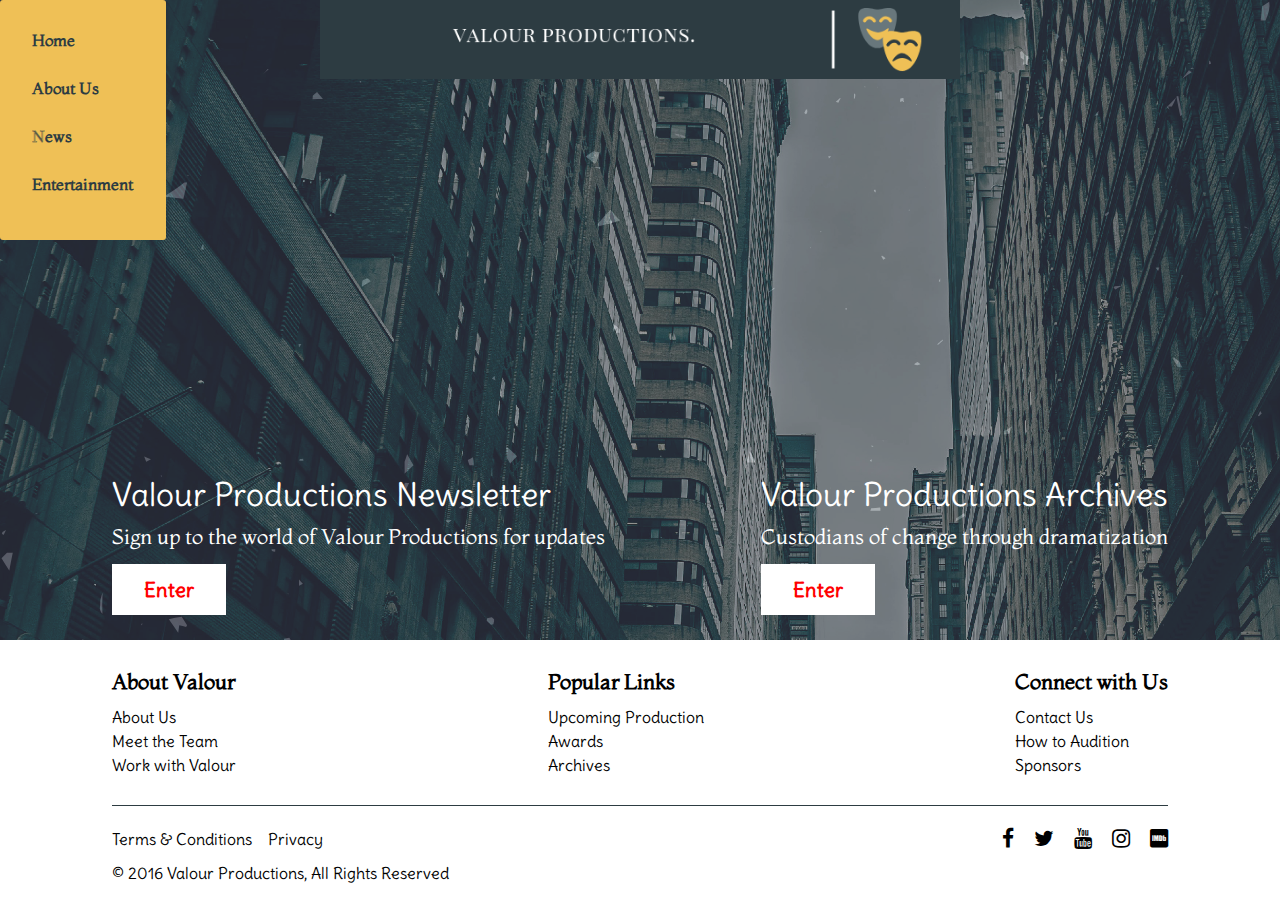
<file: index.html>
<!DOCTYPE html>
<html lang="en" dir="ltr">
  <head>
    <meta charset="utf-8">
    <title>Valour Productions</title>
    <link type="text/css" rel="stylesheet" href="resources/css/reset.css">
    <link href="https://fonts.googleapis.com/css?family=Delius|Montaga&display=swap" rel="stylesheet">
    <link rel="stylesheet" type="text/css" href="https://stackpath.bootstrapcdn.com/font-awesome/4.7.0/css/font-awesome.min.css">
    <link rel="shortcut icon" href="/favicon.ico" type="image/x-icon">
    <link type="text/css" rel="stylesheet" href="./resources/css/style.css">
  </head>
  <body>
    <!-- Header Section -->
    <header id="header">
      <!-- Navigation Menu within Header -->
      <nav class="navigation">
        <div class="hamburger">
          <div></div>
          <div></div>
          <div></div>
        </div>
        <!--Logo -->
        <div class="company-name flex-col">
          <img src="./resources/images/valour productions..png" alt="">
        </div>
        <div id="menu">
          <ul class="menu">
            <li><a href="./index.html">Home</a></li>
            <li><a href="./about.html">About Us</a></li>
            <li><a href="./news.html">News</a></li>
            <li><a href="./entertainment.html">Entertainment</a></li>
          </ul>
        </div>
      </nav>
      <!-- Newsletter/Archive Section-->
      <div class="flex-row enter">
        <div class="news">
          <h2>Valour Productions Newsletter</h2>
          <h3>Sign up to the world of Valour Productions for updates</h3>
          <h4 class="login-button"><a href="news.html">Enter</a></h4>
        </div>
        <div class="entertainment">
          <h2>Valour Productions Archives</h2>
          <h3>Custodians of change through dramatization</h3>
          <h4 class="login-button"><a href="entertainment.html">Enter</a></h4>
        </div>
      </div>
    </header>
    <footer>
      <div class="quicklinks flex-row">
        <div class="about flex-col">
          <h3>About Valour</h3>
          <a href="./about.html">About Us</a>
          <a href="./team.html">Meet the Team</a>
          <a href="./joinus.html">Work with Valour</a>
        </div>
        <div class="links flex-col">
          <h3>Popular Links</h3>
          <a href="./news.html">Upcoming Production</a>
          <a href="./award.html">Awards</a>
          <a href="./entertainment.html">Archives</a>
        </div>
        <div class="contact flex-col">
          <h3>Connect with Us</h3>
          <a href="./connect.html">Contact Us</a>
          <a href="./audition.html">How to Audition</a>
          <a href="./sponsors.html">Sponsors</a>
        </div>
      </div>
      <div class="copy flex-row">
        <div class="tc flex-row">
          <p><a href="#">Terms & Conditions</a></p>
          <p><a href="#">Privacy</a></p>
        </div>
        <div class="social">
         <a href="facebook.com" target="_blank"><i class="fa fa-facebook fa-lg"></i></a>
         <a href="twitter.com/prinesty" target="_blank"><i class="fa fa-twitter fa-lg"></i></a>
         <a href="youtube.com" target="_blank"><i class="fa fa-youtube fa-lg"></i></a>
         <a href="instagram.com" target="_blank"><i class="fa fa-instagram fa-lg"></i></a>
         <a href="imdb.com" target="_blank"><i class="fa fa-imdb fa-lg"></i></a>
       </div>
      </div>
      <div class="flex-row">
        <span class="copyright">© 2016 Valour Productions, All Rights Reserved</span>
      </div>
    </footer>
  </body>
</html>
</file>
<file: resources/css/style.css>
/* Standard Styling Throughout Page */
html {
  font-size: 16px;
}

body {
  margin: 0;
  font-family: "Delius", sans-serif;
}

* {
  box-sizing: border-box;
}

a {
  text-decoration: none;
  color: inherit;
}

h2 {
  font-size: 2rem;
}

h3 {
  font-size: 1.3rem;
  font-family: "Montaga", sans-serif;
}

h4 {
  font-size: 1.25rem;
  font-weight: 600;
}

p {
  line-height: 1.2;
}


.flex-row {
  display: flex;
  flex-direction: row;
  justify-content: flex-start;
}

.flex-col {
  display: flex;
  flex-direction: column;
  justify-content: flex-start;
}

/* Heading Styling */
#header {
  background-image: url("../images/Rene Osibo.png");
  height: 40rem;
  color: white;
}

.header-news {
  background-image: url("../images/valour productions.png");
  background-color: #2d3c42;
  height: 6rem;
}

/*Nav Styling */
.hamburger {
  position: fixed;
  padding: 20px 10px;
  width: 25px;
  top: 10px;
  left: 10px;
  cursor: pointer;
  z-index: 1;
  height: 18px;
}

.company-name img {
  width: 50%;
  margin: 0 auto;
}

.hamburger div {
  width: 25px;
  height: 3px;
  background-color: white;
  position: absolute;
  top: 20px;
  left: 50%;
}

.hamburger div:nth-child(2) {
  top: 27px;
}

.hamburger div:nth-child(3) {
  top: 34px;
}

.navigation .menu {
  position: fixed;
  z-index: 1;
  top: -100%;
  left: 0;
  border-radius: 3px;
  width: 13%;
  height: 15rem;
  padding: 1rem 2rem;
  background-color: #efc056;;
  transition: top 1s ease-out 300ms;
}

.navigation:hover .menu {
  top: 0;
}

nav a {
  color: #2d3c42;
  font-weight: 700;
  transition: color 50ms ease 20ms;
  font-family: "Montaga", sans-serif;
  line-height: 3;
}

nav a:hover {
  color: red;
}

/* Enter */
.login-button {
  background-color: white;
  display: inline-block;
  line-height: 1.2rem;
  padding: 1rem 2rem;
  transition: all 50ms ease-out 20ms;
}

.login-button:hover {
  background-color: #efc056;
}

.enter a {
  color: red;
  text-align: center;
}

.enter a:hover {
  color: white;
}

.enter {
  margin: 25rem 7rem 0 7rem;
  justify-content: space-between;
}

.enter h3 {
  margin: 1rem auto;
}

/*Footer*/
footer {
  margin: 1rem 2rem 0 2rem;
  color: black;
}

footer .quicklinks {
  margin: 2rem 5rem;
  justify-content: space-between;
}

.quicklinks h3 {
  padding-bottom: 0.5rem;
  font-weight: bold;
}
.quicklinks a {
  padding-top: 0.5rem;
}

.quicklinks a:hover {
  color: red;
}

footer span {
  margin: 1rem 5rem;
}

footer .copy {
  border-top: 1px solid #2d3c42;
  padding-top: 1.5rem;
  margin: 0 5rem;
}

.tc {
  flex-grow: 1
}

.tc p {
  padding-right: 1rem;
}

.social a {
  margin-left: 1rem;
}

.social a:hover {
  color: red;
}

footer p:hover {
  color: red;
}

/* News-Content Styling */
.news-content {
  max-width: 100%;
  background-color: #efc056;
  color: black;
}

.main-img img {
  padding: 0 7rem;
  width: 100%;
  height: 30rem;
}

.main-img h3 {
  font-weight: 500;
  font-size: 2rem;
  padding: 2rem 0;
  text-align: center;
  font-family: "Montaga", sans-serif;
}

.synopsis {
  margin: 1rem 0;
  margin-left: 7rem;
}

.synopsis h6 {
  opacity: 0.7;
  margin-bottom: 2rem;
}

.synopsis p {
  margin-bottom: 1rem;
}

.learn {
  margin-right: 1rem;
}

.learn .rate-button {
  background-color: white;
  color: black;
  line-height: 1.2rem;
  padding: 1rem 2rem;
  transition: background-color 100ms ease-out 50ms;
  border-radius: 3px;
}

.sub .rate-button {
  background-color: #2d3c42;
  color: white;
  line-height: 1.2rem;
  padding: 1rem 2rem;
  transition: background-color 100ms ease-out 50ms;
  border-radius: 3px;
}

.rate-button:hover {
  background-color: red;
}

/* Gallery */
.gallery {
  background-color: #dcdcdc;
  color: black;
}

#gallery1 {
  background-color: #dcdcdc;
  margin: 0 7rem;
}

.drama-img img {
  width: 100%;
  height: auto;
}

.drama-box {
  width: 33.33%;
  min-height: 100%;
  padding: 1.5rem 0;
}

.heading {
  margin: 0 7rem;
  padding: 2rem 0;
}

.heading h3 {
  flex-grow: 1;
  font-weight: bolder;
  font-family: "Montaga", sans-serif;
}

.heading a {
  font-size: 1.2rem;
  color: red;
  transition: color 50ms ease-in 20ms;
}

.heading a:hover {
  color: black;
}

.flex-row .drama-box:nth-child(1n+2) {
  margin-left: 2rem;
}

.drama-img {
  margin-bottom: 1rem;
}

.drama-box h3 {
  margin: 0.5rem 3rem 0.5rem 1rem;
  font-weight: lighter;
  text-align: center;
}

.drama-box p {
  font-weight: 100;
  margin: 0 3rem 0 1rem;
  opacity: 0.8;
  text-align: center;
}

/* Defining Container */
.defining-container {
  display: inline;
}

.defining-container .title {
  color: #2d3c42;
  transition: color 500ms ease-out;
}

.defining-container .title:hover {
  color: #306acc;
}

.defining-container .story {
  position: fixed;
  z-index: 10;
  bottom: -500%;
  left: 0;
  box-sizing: border-box;
  width: 100%;
  padding: 0.5rem 7rem 2rem 7rem;
  background-color: #2d3c42;
  font-size: 1.5rem;
  transition: bottom 400ms ease-out 400ms;
}

.defining-container:hover .story {
  bottom: 0;
}

.story h4 {
  font-weight: 700;
  color: white;
}

.story p {
  color: #efc056;
  font-size: 1rem;
  text-align: left;
  margin-left: 6rem;
  margin-top: 1rem;
}

/* About Valour Styling */
.about-text {
  background-color: #dcdcdc;
  padding-bottom: 2rem;
}

.about-text h2 {
  text-align: center;
  padding: 4rem 0 2rem 0;
  font-weight: bolder;
  font-family: "Montaga", sans-serif;
}

.about-text .content {
  margin: 2rem 7rem;
}

.content p {
  line-height: 2;
}

.content p span {
  color: red;
  transition: color 50ms ease 10ms;
}

.content p span:hover {
  color: black;
}

/* Team Styling */
.team {
  background-color: #dcdcdc;
  padding-bottom: 2rem;
}

.team h2 {
  text-align: center;
  padding: 3rem 0;
  font-weight: bolder;
  color: black;
  font-family: "Montaga", sans-serif;
}

.team .members {
  margin: 1rem 7rem;
}

.person img {
  max-width: 100%;
  height: auto;
  padding-bottom: 0.5rem;
}

#persons2 {
  margin-top: 2rem;
  max-width: 65%
}

.person h5 {
  padding-top: 0.5rem;
  color: red;
}

.flex-row .person:nth-child(1n+2) {
  margin-left: 2rem;
}

/* Entertainment Design */
#foot {
  background-color: #efc056;
  margin: auto;
  padding-top: 1rem;
}

.background {
  margin: 4rem 7rem 2rem 7rem;
}

.e-image {
  margin: 3rem 0;
  padding-top: 2rem;
  justify-content: space-around;
  text-align: center;
  font-weight: bolder;
  border-bottom: 1px solid #2d3c42;
}

.i-image {
  margin-bottom: 1.5rem;
}

.i-video video {
  width: 30%;
  height: 12rem;
  margin: 1rem 1rem 1rem 0;
}


.i-video .info {
  margin-top: 1.5rem;
}

.info h3 {
  font-weight: bolder;
  font-size: 1.5rem;
  padding-bottom: 0.5rem;
}


/* Connect With Us Styling */
.connect {
  background-color: #dcdcdc;
}

.connect h3 {
  font-weight: 500;
  font-size: 2rem;
  padding: 2rem 0;
  font-weight: bolder;
  text-align: center;
  font-family: "Montaga", sans-serif;
}

.contacts {
  margin: 2rem 7rem;
}

.contacts p {
  line-height: 2;
  padding-bottom: 4rem;
  font-size: 1.2rem;
}

.contacts p a {
  color: red;
}

.contacts p a:hover {
  color: black
}
</file>
